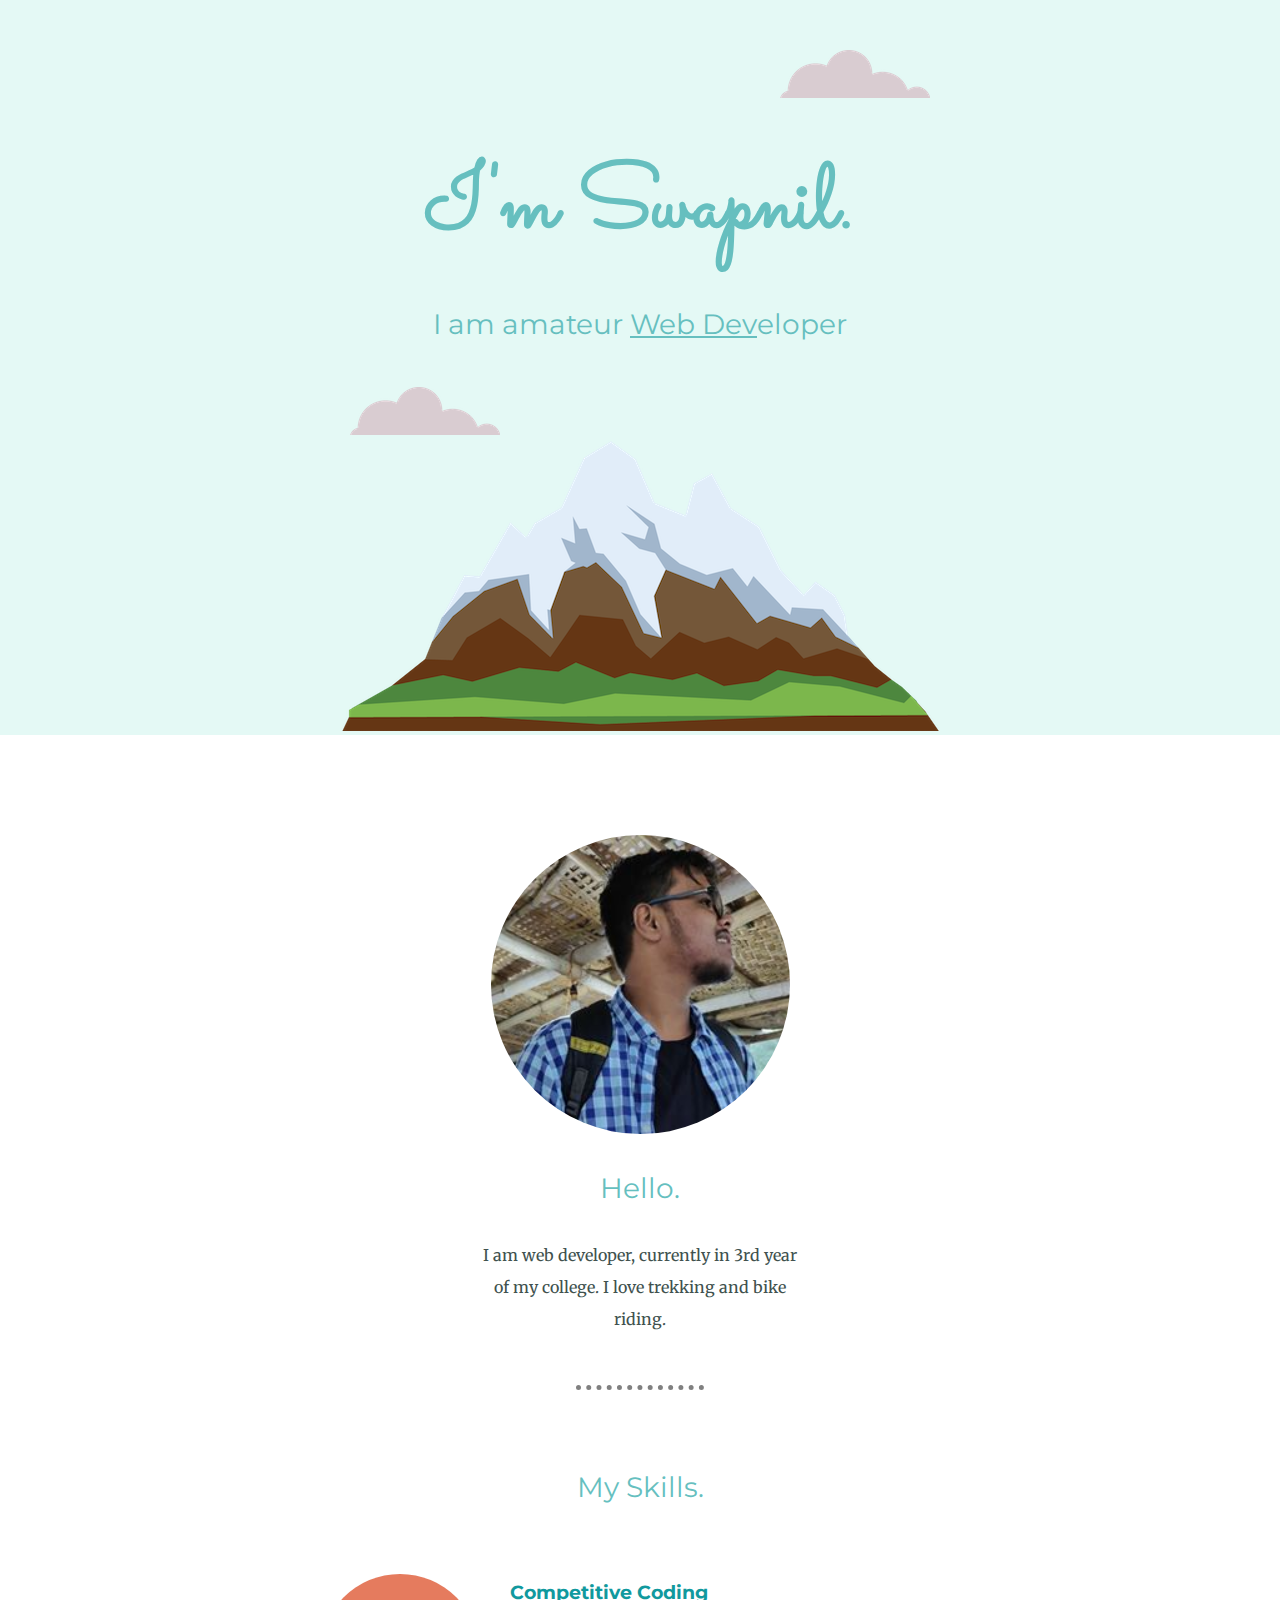
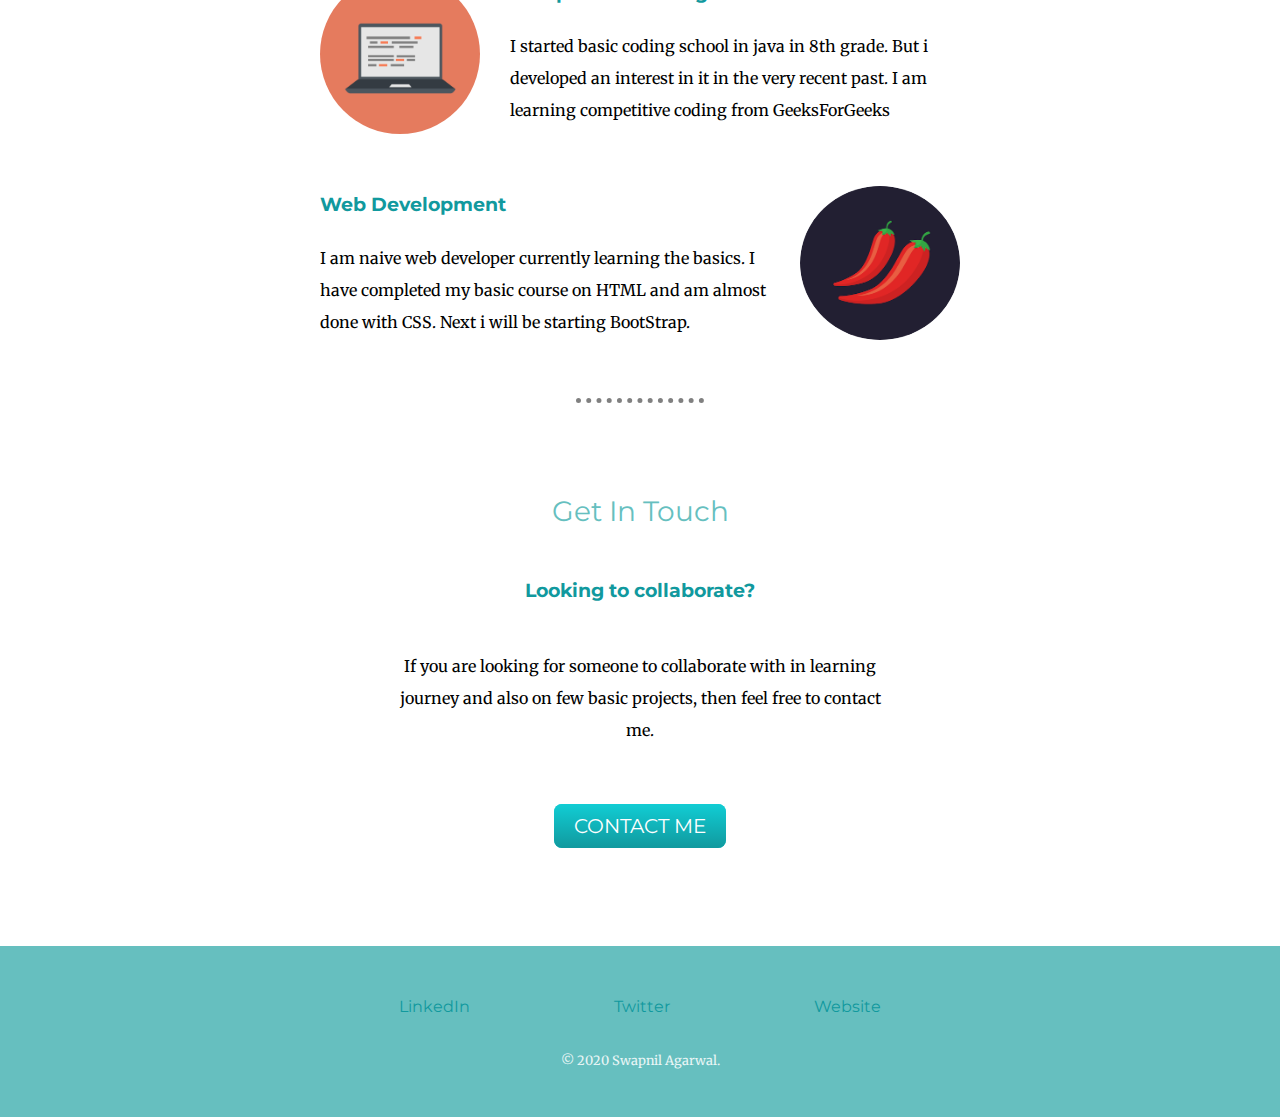
<file: CSS - My site/index.html>
<!DOCTYPE html>
<html lang="en" dir="ltr">

<head>
  <meta charset="utf-8">
  <title>Swapnil Agarwal</title>
  <link rel="stylesheet" href="css/styles.css">
  <link rel="icon" href="favicon.ico">
  <link href="https://fonts.googleapis.com/css2?family=Merriweather&family=Montserrat&family=Sacramento&display=swap" rel="stylesheet">

</head>

<body>
  <div class="top-container">
    <img class="top-cloud" src="images/cloud.png" alt="cloud image">
    <h1>I'm Swapnil.</h1>
    <h2>
      I am amateur <span class="top">Web Dev</span>eloper
    </h2>
    <img class="bottom-cloud" src="images/cloud.png" alt="cloud image">
    <img src="images/mountain.png" alt="mountains image">
  </div>


  <div class="middle-container">
    <div class="profile">
      <img class="profile-pic" src="fbpic.png" alt="profile photo">
      <h2>Hello.</h2>
      <p class="profile-p">I am web developer, currently in 3rd year of my college. I love trekking and bike riding.</p>
    </div>
    <hr>
    <div class="skills">
      <h2>My Skills.</h2>
      <div class="skill-row">
        <img class="comp-pic" src="images/computer.png" alt="Computer pic">
        <h3>Competitive Coding</h3>
        <p>I started basic coding school in java in 8th grade. But i developed an interest in it in the very recent past.
        I am learning competitive coding from GeeksForGeeks</p>
      </div>

      <div class="skill-row">
        <img class="chill-pic" src="images/chillies.png" alt="Pic of chillies">
        <h3>Web Development</h3>
        <p>I am naive web developer currently learning the basics. I have completed my basic course on HTML and am almost done with CSS.
        Next i will be starting BootStrap.</p>
      </div>

    </div>
    <hr>
    <div class="contact-me">
      <h2>Get In Touch</h2>
      <h3>Looking to collaborate?</h3>
      <p class="conatct-message">If you are looking for someone to collaborate with in learning journey and also on few basic projects, then feel free to contact me.</p>
      <a class="btn" href="mailto:swapnilagarwal2000@gmail.com">CONTACT ME</a>
    </div>
  </div>



  <div class="bottom-container">
    <a class="footer-link" href="https://www.linkedin.com/">LinkedIn</a>
    <a class="footer-link" href="https://twitter.com/">Twitter</a>
    <a class="footer-link" href="https://www.appbrewery.co/">Website</a>
    <p class="copyright">© 2020 Swapnil Agarwal.</p>
  </div>



</body>

</html>
</file>
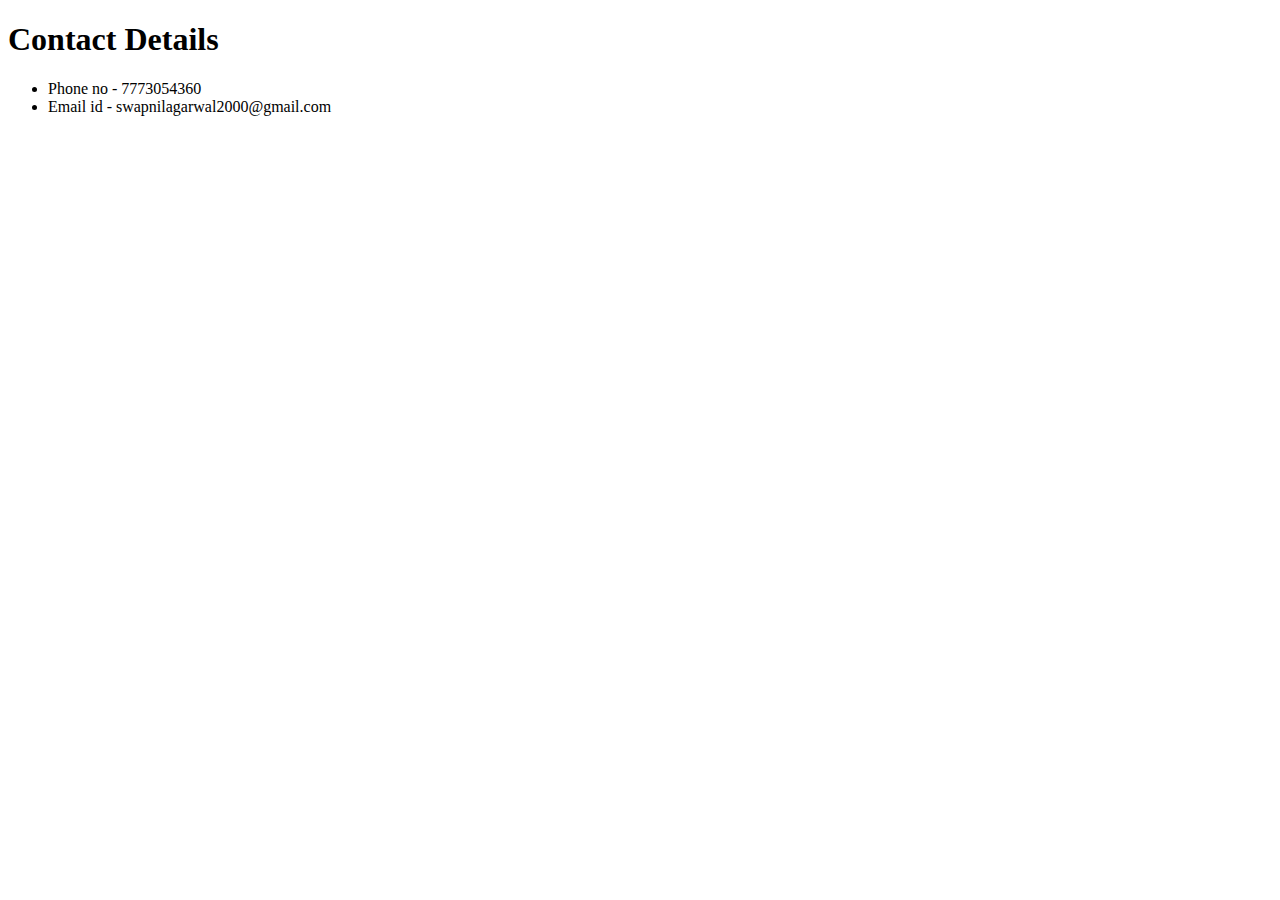
<file: contactme.html>
<!DOCTYPE html>
<html lang="en" dir="ltr">
  <head>
    <meta charset="utf-8">
    <title>Contact Details</title>
  </head>
  <body>
    <h1>Contact Details</h1>
    <ul>
      <li>Phone no - 7773054360</li>
      <li>Email id - swapnilagarwal2000@gmail.com</li>
      </ul>
  </body>
</html>
</file>
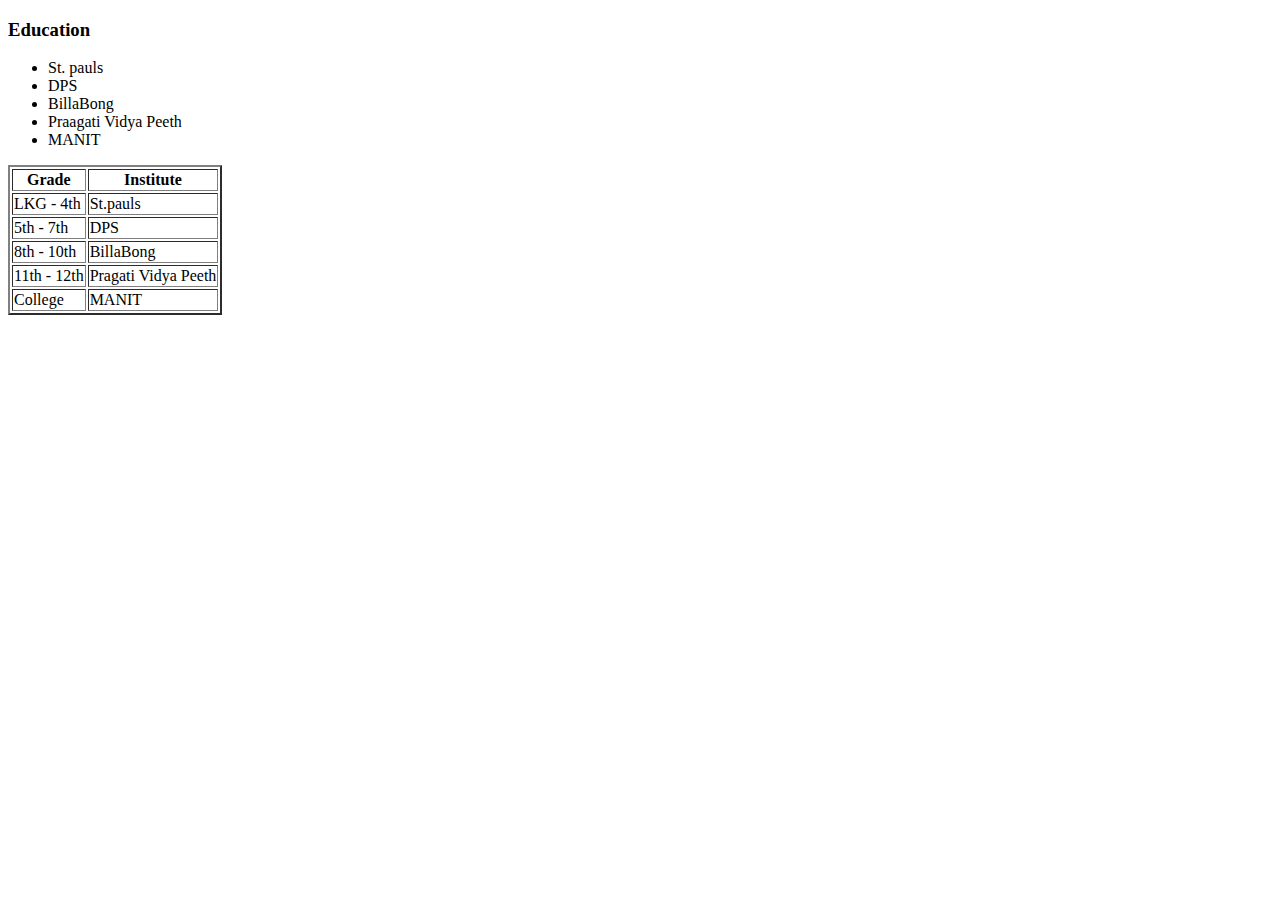
<file: education.html>
<!DOCTYPE html>
<html lang="en" dir="ltr">

<head>
  <meta charset="utf-8">
  <title>My Education</title>
</head>

<body>
  <h3>Education</h3>
  <ul>
    <li>St. pauls</li>
    <li>DPS</li>
    <li>BillaBong</li>
    <li>Praagati Vidya Peeth</li>
    <li>MANIT</li>
  </ul>
  <table border="2 ">

    <thead>
      <tr><th>Grade</th><th>Institute</th></tr>

    </thead>

    <tbody>
      <tr><td>LKG - 4th</td><td>St.pauls</td></tr>
      <tr><td>5th - 7th</td><td>DPS</td></tr>
      <tr><td>8th - 10th</td><td>BillaBong</td></tr>
      <tr><td>11th - 12th</td><td>Pragati Vidya Peeth</td></tr>
      <tr><td>College</td><td>MANIT</td></tr>
    </tbody>
  </table>
</body>

</html>
</file>
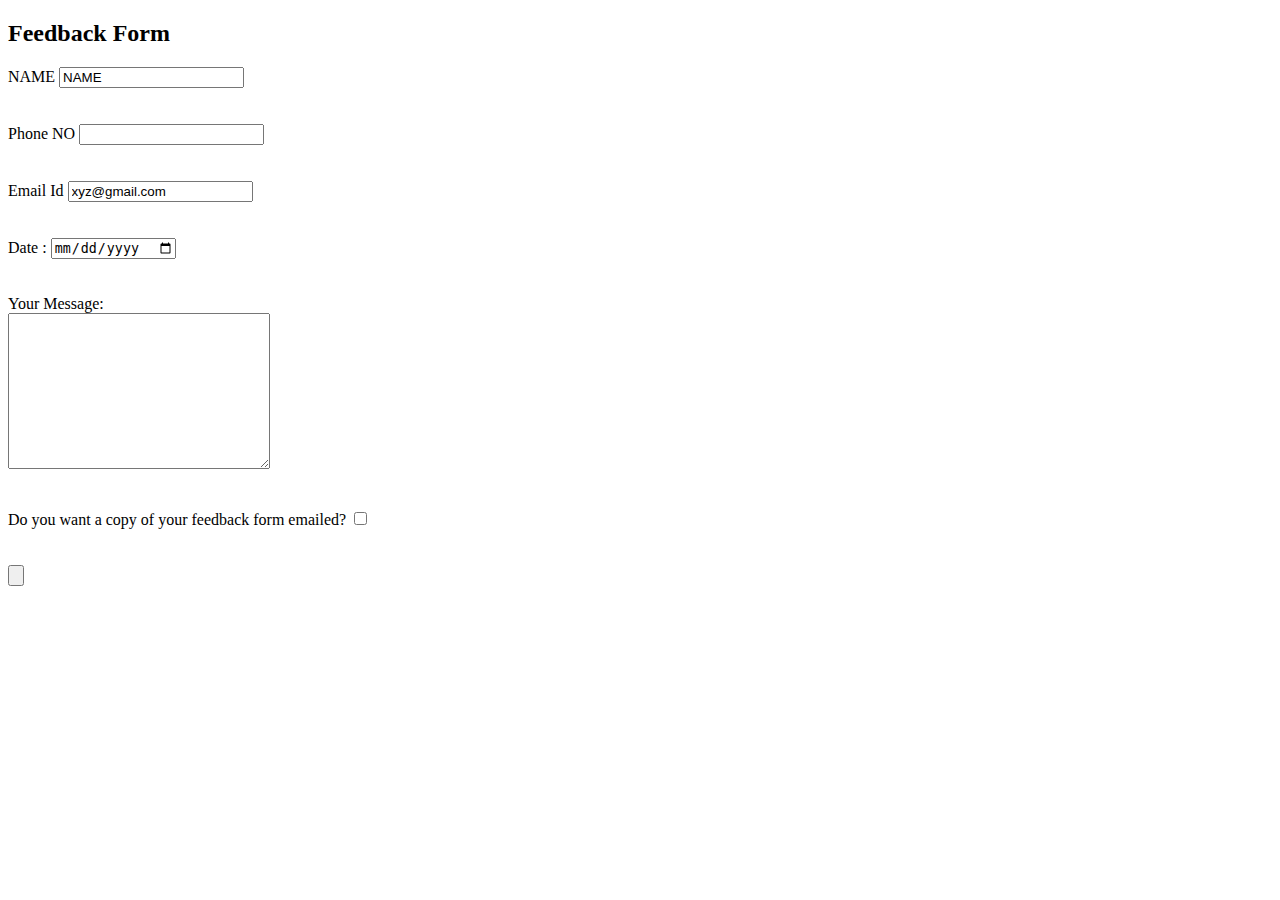
<file: feedbackform.html>
<!DOCTYPE html>
<html lang="en" dir="ltr">

<head>
  <meta charset="utf-8">
  <title>Feedback</title>
</head>

<body>
  <h2>Feedback Form</h2>
  <form class="" action="index.html" method="post">
    <label for="Name">NAME</label>
    <input type="text"  name="NAME" value="NAME">
    <br>
    <br>
    <br>
    <label for="Phone NO">Phone NO</label>
    <input type="number" name="PHONENO" value="PH.No">
    <br>
    <br>
    <br>
    <label for="EMAIL">Email Id</label>
    <input type="email" name="Email" value="xyz@gmail.com">
    <br><br><br>
    <label for="">Date : </label>
    <input type="date" name="date" value="">
    <br><br><br>
    <label for="">Your Message: </label><br>
    <textarea name="messsage" rows="10" cols="30"></textarea>
    <br><br><br>
    <label for="">Do you want a copy of your feedback form emailed?</label>
    <input type="checkbox" name="" value="">
    <br><br><br>
    <input type="submit" name="submit" value="">
  </form>

</body>

</html>
</file>
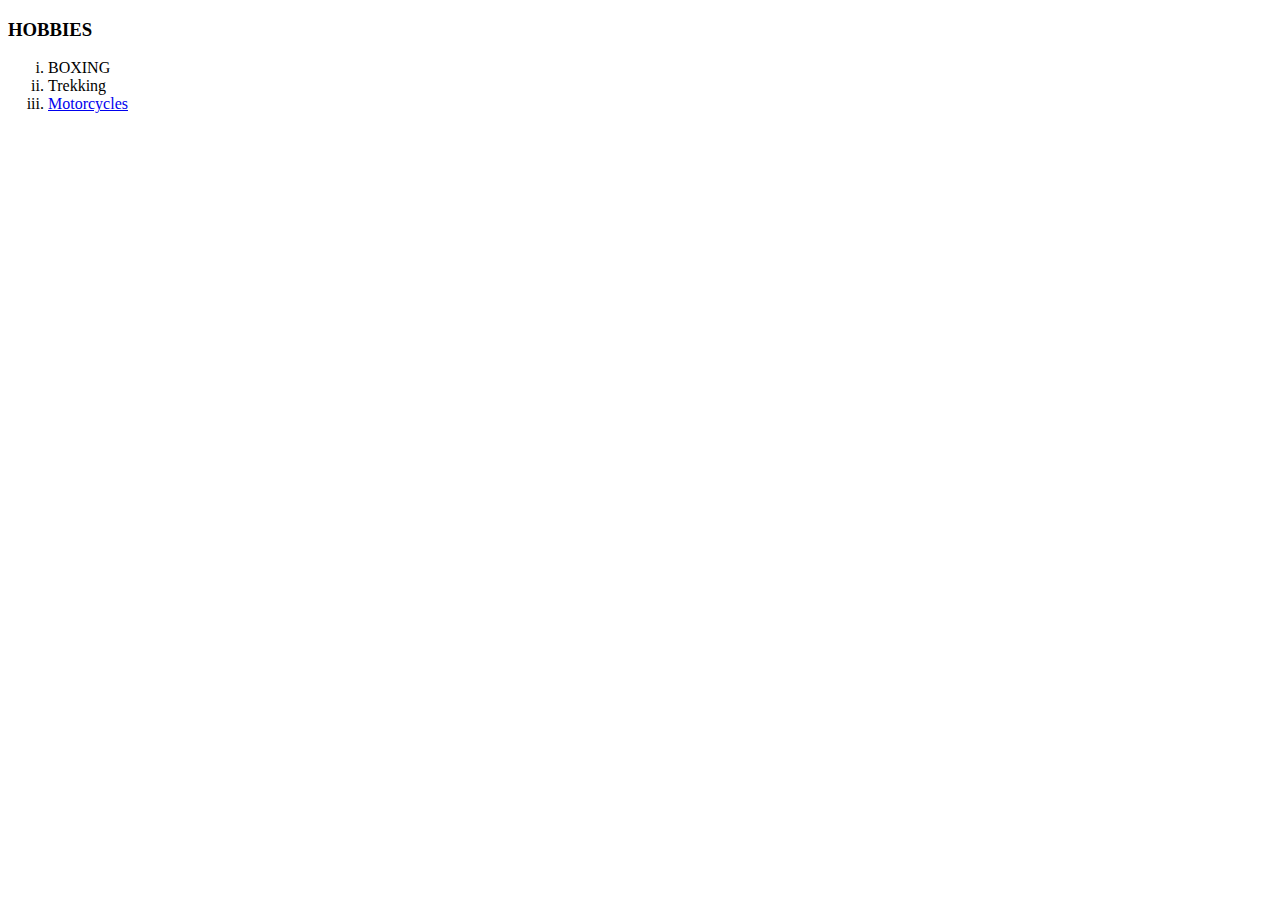
<file: Hobbies.html>
<!DOCTYPE html>
<html lang="en" dir="ltr">
  <head>
    <meta charset="utf-8">
    <title>My Hobbies</title>
  </head>
  <body>
    <h3>HOBBIES</h3>
    <ol type="i"><li>BOXING</li><li>Trekking</li><li><a href="https://media.zigcdn.com/media/model/2020/Jan/royal-enfield-himalayan-bs6-right-side-view_360x240.jpg">Motorcycles</a></li></ol>

  </body>
</html>
</file>
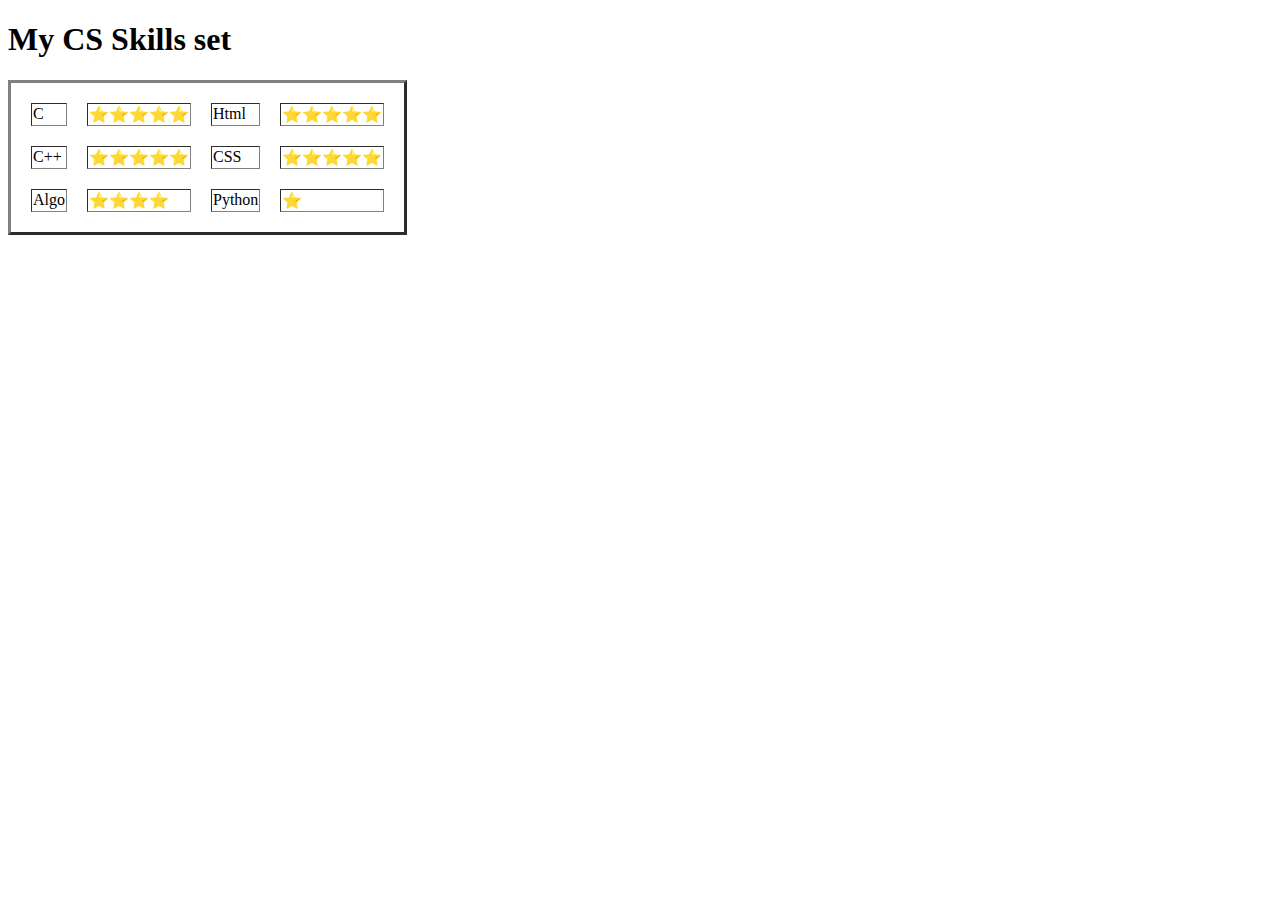
<file: skills.html>
<!DOCTYPE html>
<html lang="en" dir="ltr">

<head>
  <meta charset="utf-8">
  <title>My Skills</title>
</head>

<body>
  <h1>My CS Skills set</h1>
  <table border="3" cellspacing="20">
    <tr><td>C</td><td>⭐⭐⭐⭐⭐</td><td>Html</td><td>⭐⭐⭐⭐⭐</td></tr>
    <tr><td>C++</td><td>⭐⭐⭐⭐⭐</td><td>CSS</td><td>⭐⭐⭐⭐⭐</td></tr>
    <tr><td>Algo</td><td>⭐⭐⭐⭐</td><td>Python</td><td>⭐</td></tr>
  </table>

</body>

</html>
</file>
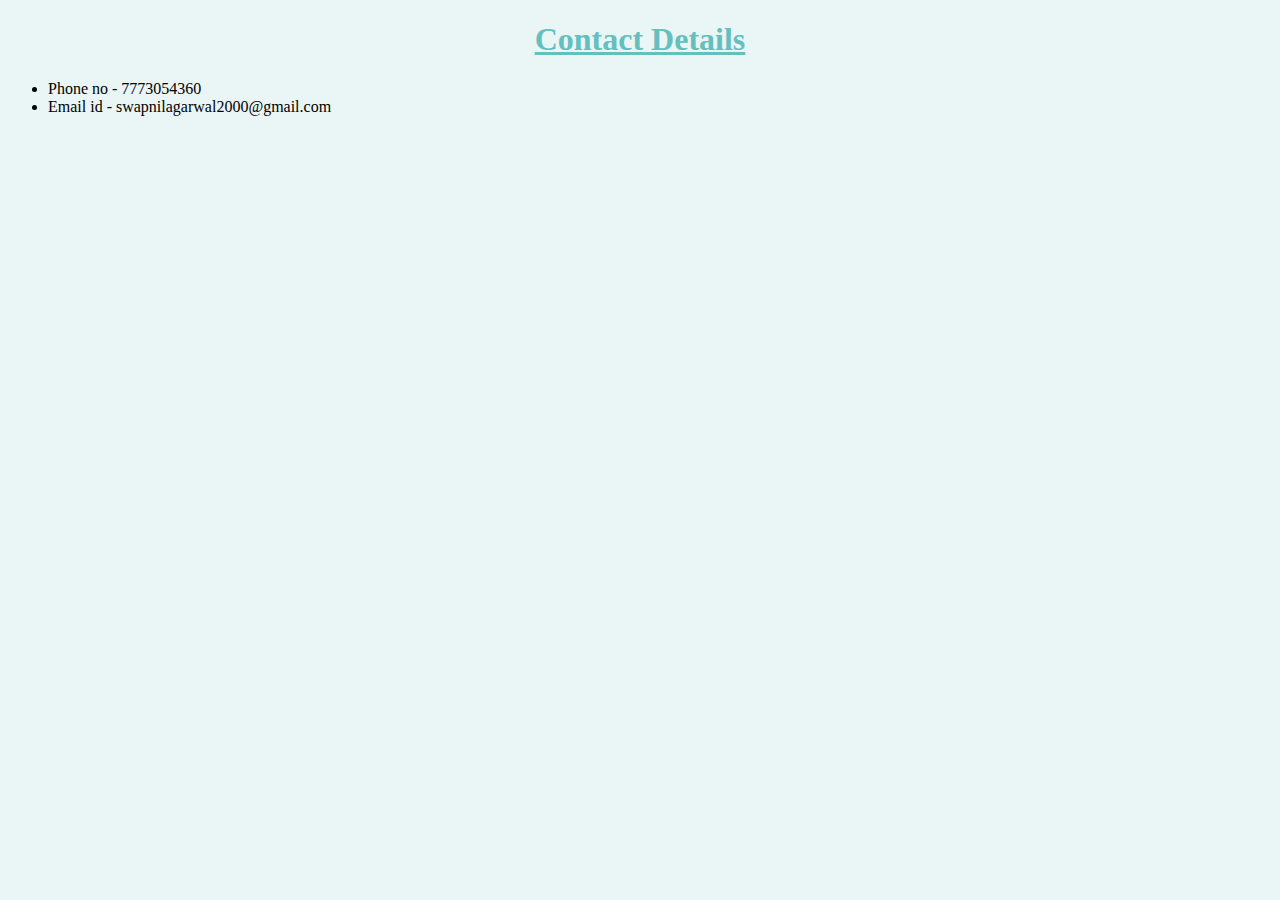
<file: HTML - personal site/contactme.html>
<!DOCTYPE html>
<html lang="en" dir="ltr">
  <head>
    <meta charset="utf-8">
    <title>Contact Details</title>
    <link rel="stylesheet" href="css/style.css">
  </head>
  <body>
    <h1>Contact Details</h1>
    <ul>
      <li>Phone no - 7773054360</li>
      <li>Email id - swapnilagarwal2000@gmail.com</li>
      </ul>
  </body>
</html>
</file>
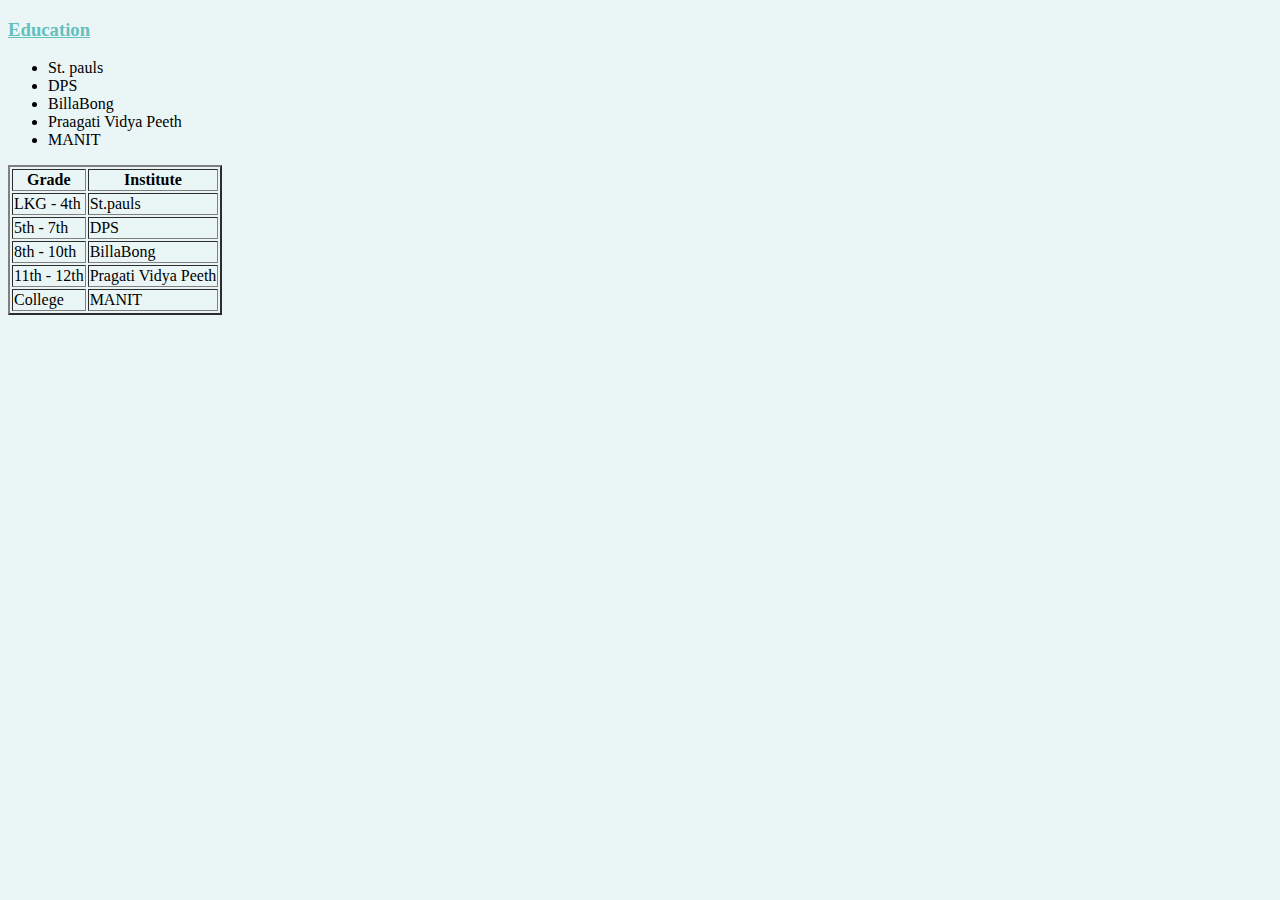
<file: HTML - personal site/education.html>
<!DOCTYPE html>
<html lang="en" dir="ltr">

<head>
  <meta charset="utf-8">
  <title>My Education</title>
  <link rel="stylesheet" href="css/style.css">
</head>

<body>
  <h3>Education</h3>
  <ul>
    <li>St. pauls</li>
    <li>DPS</li>
    <li>BillaBong</li>
    <li>Praagati Vidya Peeth</li>
    <li>MANIT</li>
  </ul>
  <table border="2 ">

    <thead>
      <tr><th>Grade</th><th>Institute</th></tr>

    </thead>

    <tbody>
      <tr><td>LKG - 4th</td><td>St.pauls</td></tr>
      <tr><td>5th - 7th</td><td>DPS</td></tr>
      <tr><td>8th - 10th</td><td>BillaBong</td></tr>
      <tr><td>11th - 12th</td><td>Pragati Vidya Peeth</td></tr>
      <tr><td>College</td><td>MANIT</td></tr>
    </tbody>
  </table>
</body>

</html>
</file>
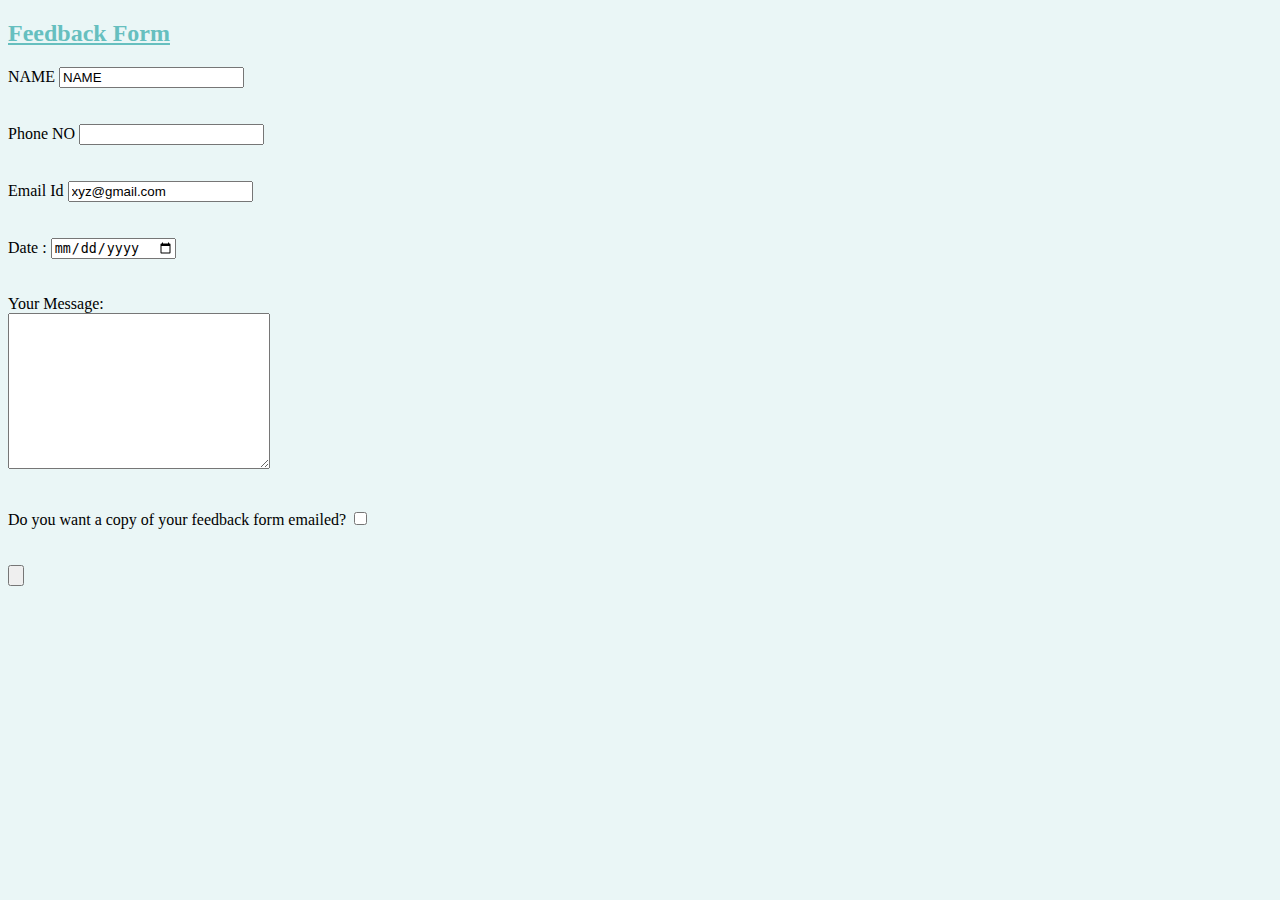
<file: HTML - personal site/feedbackform.html>
<!DOCTYPE html>
<html lang="en" dir="ltr">

<head>
  <meta charset="utf-8">
  <title>Feedback</title>
  <link rel="stylesheet" href="css/style.css">
</head>

<body>
  <h2>Feedback Form</h2>
  <form class="" action="index.html" method="post">
    <label for="Name">NAME</label>
    <input type="text"  name="NAME" value="NAME">
    <br>
    <br>
    <br>
    <label for="Phone NO">Phone NO</label>
    <input type="number" name="PHONENO" value="PH.No">
    <br>
    <br>
    <br>
    <label for="EMAIL">Email Id</label>
    <input type="email" name="Email" value="xyz@gmail.com">
    <br><br><br>
    <label for="">Date : </label>
    <input type="date" name="date" value="">
    <br><br><br>
    <label for="">Your Message: </label><br>
    <textarea name="messsage" rows="10" cols="30"></textarea>
    <br><br><br>
    <label for="">Do you want a copy of your feedback form emailed?</label>
    <input type="checkbox" name="" value="">
    <br><br><br>
    <input type="submit" name="submit" value="">
  </form>

</body>

</html>
</file>
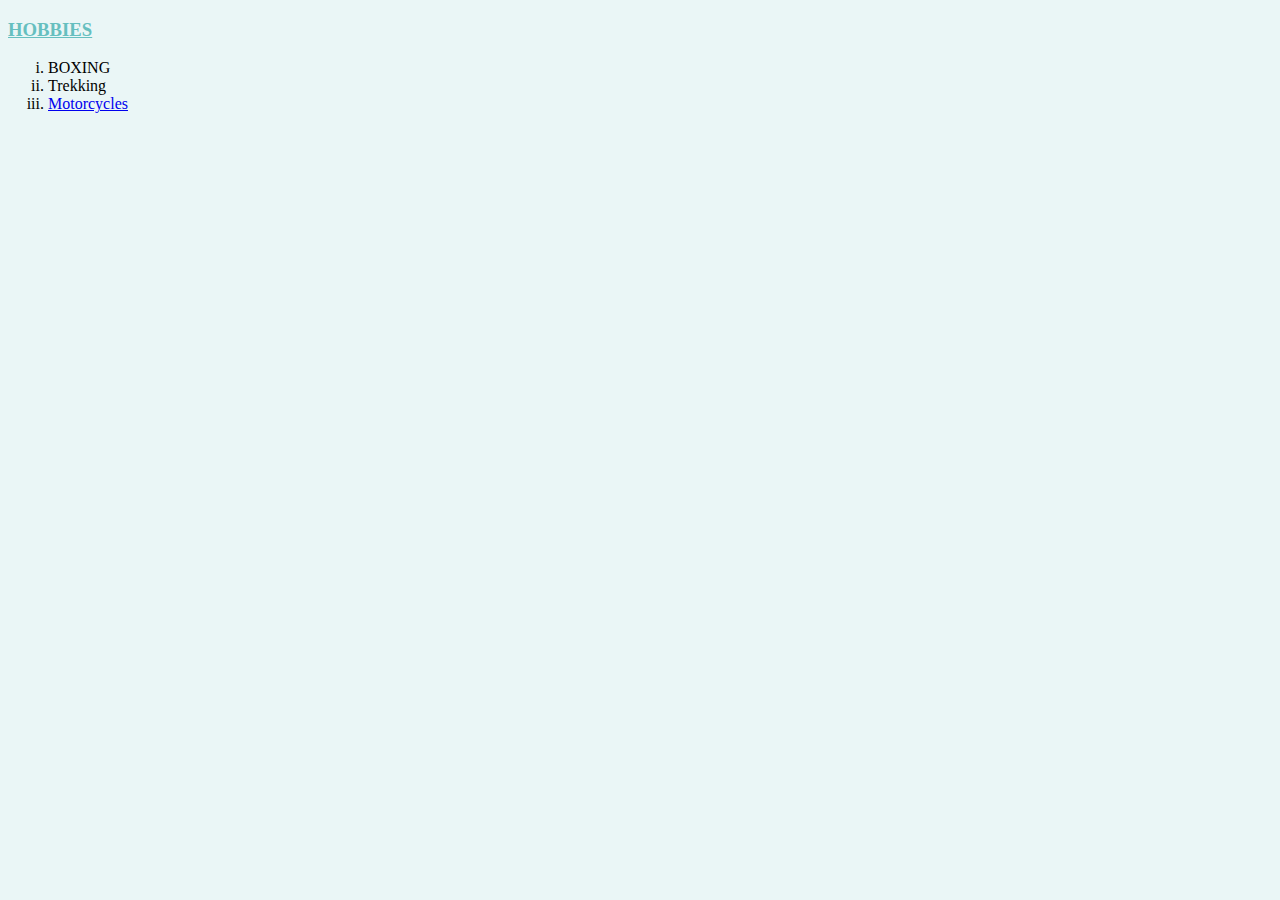
<file: HTML - personal site/Hobbies.html>
<!DOCTYPE html>
<html lang="en" dir="ltr">
  <head>
    <meta charset="utf-8">
    <title>My Hobbies</title>
    <link rel="stylesheet" href="css/style.css">
  </head>
  <body>
    <h3>HOBBIES</h3>
    <ol type="i"><li>BOXING</li><li>Trekking</li><li><a href="https://media.zigcdn.com/media/model/2020/Jan/royal-enfield-himalayan-bs6-right-side-view_360x240.jpg">Motorcycles</a></li></ol>

  </body>
</html>
</file>
<file: CSS - My site/css/styles.css>
body{
  margin: 0;
  text-align:center;
  font-family: 'Merriweather', serif;
}
p{
  line-height: 2;
  }
h1{
  color: #66BFBF;
  margin: 2.6rem auto 0 auto;
  font-family: 'Sacramento', cursive;
  font-size: 5.625rem;
}
h2
{
  padding: 10px;
  color: #66BFBF;
  font-weight:normal;
  font-family: 'Montserrat', sans-serif;
  font-size: 1.75rem;
}
h3
{
  color: #11999E;
  font-family: 'Montserrat', sans-serif;
}
a
{
  color: #11999E;
  padding: 70px;
  font-family: 'Montserrat', sans-serif;
  text-decoration:none;
}
a:hover
{
  color: #EAf6F6;
}
hr
{
  margin:50px auto 70px auto;

  border-style: none;
  border-top-style: dotted;
  border-color:grey;
  border-width: 5px;
  width: 10%;
}
.copyright{
  color: #eaf6f6;
  font-size: .8rem;
  padding: 20px 0 0 0;
}
.contact-me
{
  line-height:2;
}
.profile-p
{
  margin:auto;
  width: 50%;
  line-height:2;
  color: #40514E;
}
.profile
{
  width:50%;
  text-align: center;
  margin:50px auto 50px auto;
}
.skill-row
{
  width:50%;
  text-align:left;
  line-height: 2;
  margin:60px auto 60px auto;

}
.profile-pic
{
  border-radius: 50%;
}
.chill-pic
{
  border-radius: 50%;
  float:right;
  margin-left:30px;
  width:25%;
}
.comp-pic
{
  border-radius: 50%;
  float: left;
  margin-right: 30px;
  width:25%;
}
.top-cloud
{
  position:absolute;
  top:50px;
  right:350px;
}

.bottom-cloud
{
  position:absolute;
  bottom:300px;
  left:350px;
}

.top
{
  text-decoration: underline;
}
.top-container{
  background-color: #E4F9F5;
  position: relative;
  padding-top:100px;
}

.middle-container{
  margin:100px 0;
}


.bottom-container{
  background-color: #66BFBF;
  padding: 50px 0 30px 0;

}
.conatct-message
{
  width: 40%;
  margin:40px auto 60px;

}
.btn {
  background: #11cdd4;
  background-image: -webkit-linear-gradient(top, #11cdd4, #11999e);
  background-image: -moz-linear-gradient(top, #11cdd4, #11999e);
  background-image: -ms-linear-gradient(top, #11cdd4, #11999e);
  background-image: -o-linear-gradient(top, #11cdd4, #11999e);
  background-image: linear-gradient(to bottom, #11cdd4, #11999e);
  -webkit-border-radius: 8;
  -moz-border-radius: 8;
  border-radius: 8px;
  font-family: 'Montserrat', sans-serif;
  color: #ffffff;
  font-size: 20px;
  padding: 10px 20px 10px 20px;
  text-decoration: none;
}

.btn:hover {
  background: #30e3cb;
  background-image: -webkit-linear-gradient(top, #30e3cb, #2bc4ad);
  background-image: -moz-linear-gradient(top, #30e3cb, #2bc4ad);
  background-image: -ms-linear-gradient(top, #30e3cb, #2bc4ad);
  background-image: -o-linear-gradient(top, #30e3cb, #2bc4ad);
  background-image: linear-gradient(to bottom, #30e3cb, #2bc4ad);
  text-decoration: none;
}

/*.top-container{
  width:1000px;
  height:1000px;
  background-color: #E4F9F5;
  margin:0;
  border: solid 10px;
}

.Middle-container{
margin-left: 220px;
  width: 200px;
  height: 200px;
  background-color: red;
  border: solid 20px;
}


.bottom-container{
  margin-left:460px;
  width: 200px;
  height: 200px;
  background-color: blue;
  border: solid 10px;
}
*/
</file>
<file: HTML - personal site/css/style.css>
body {
    background-color: #EAF6F6;
  }

  hr {
    border-style: none;
    border-top-style: dotted;
    border-color: grey;
    border-width: 5px;
    width: 10%
  }
h1 {
  color: #66BFBF;
  text-align: center;
  text-decoration: underline;
}
h2 {
  color: #66BFBF;

  text-decoration: underline;

}
h3 {
  color: #66BFBF;
  
  text-decoration: underline;

}
</file>
